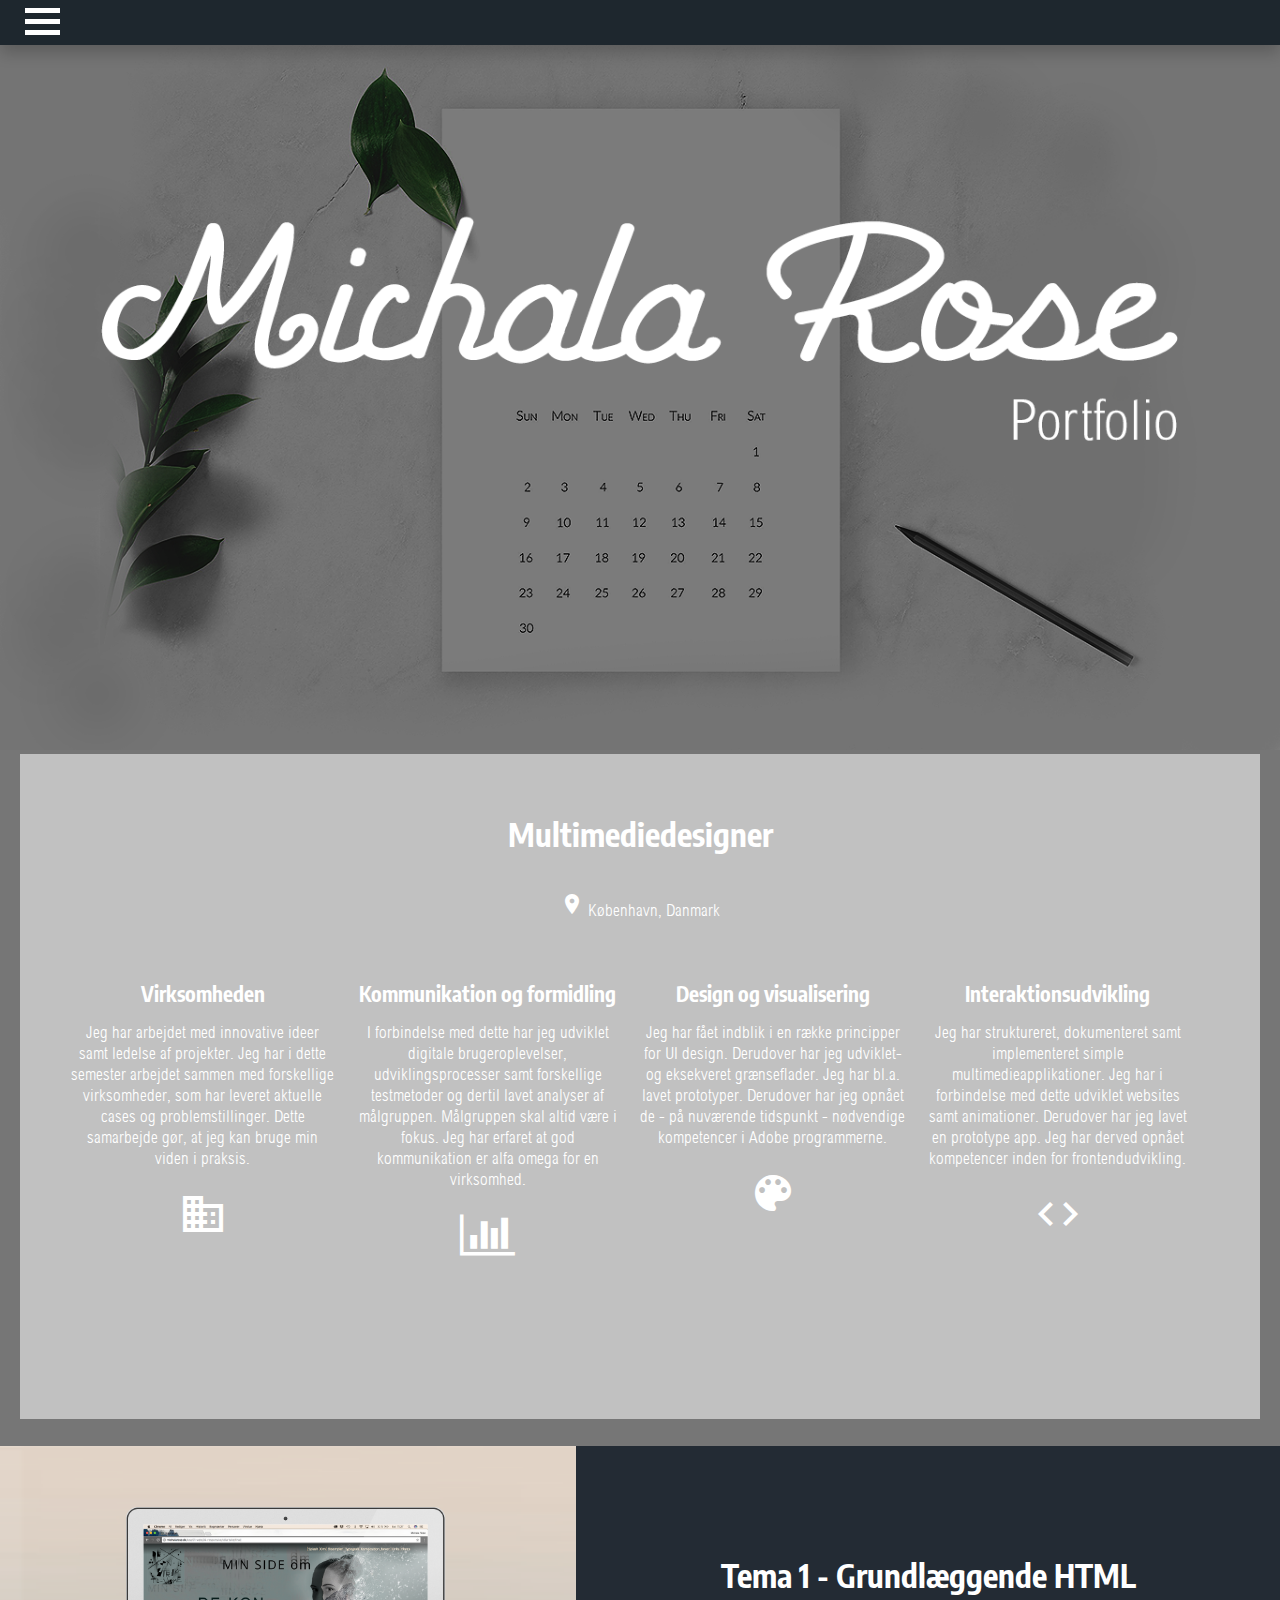
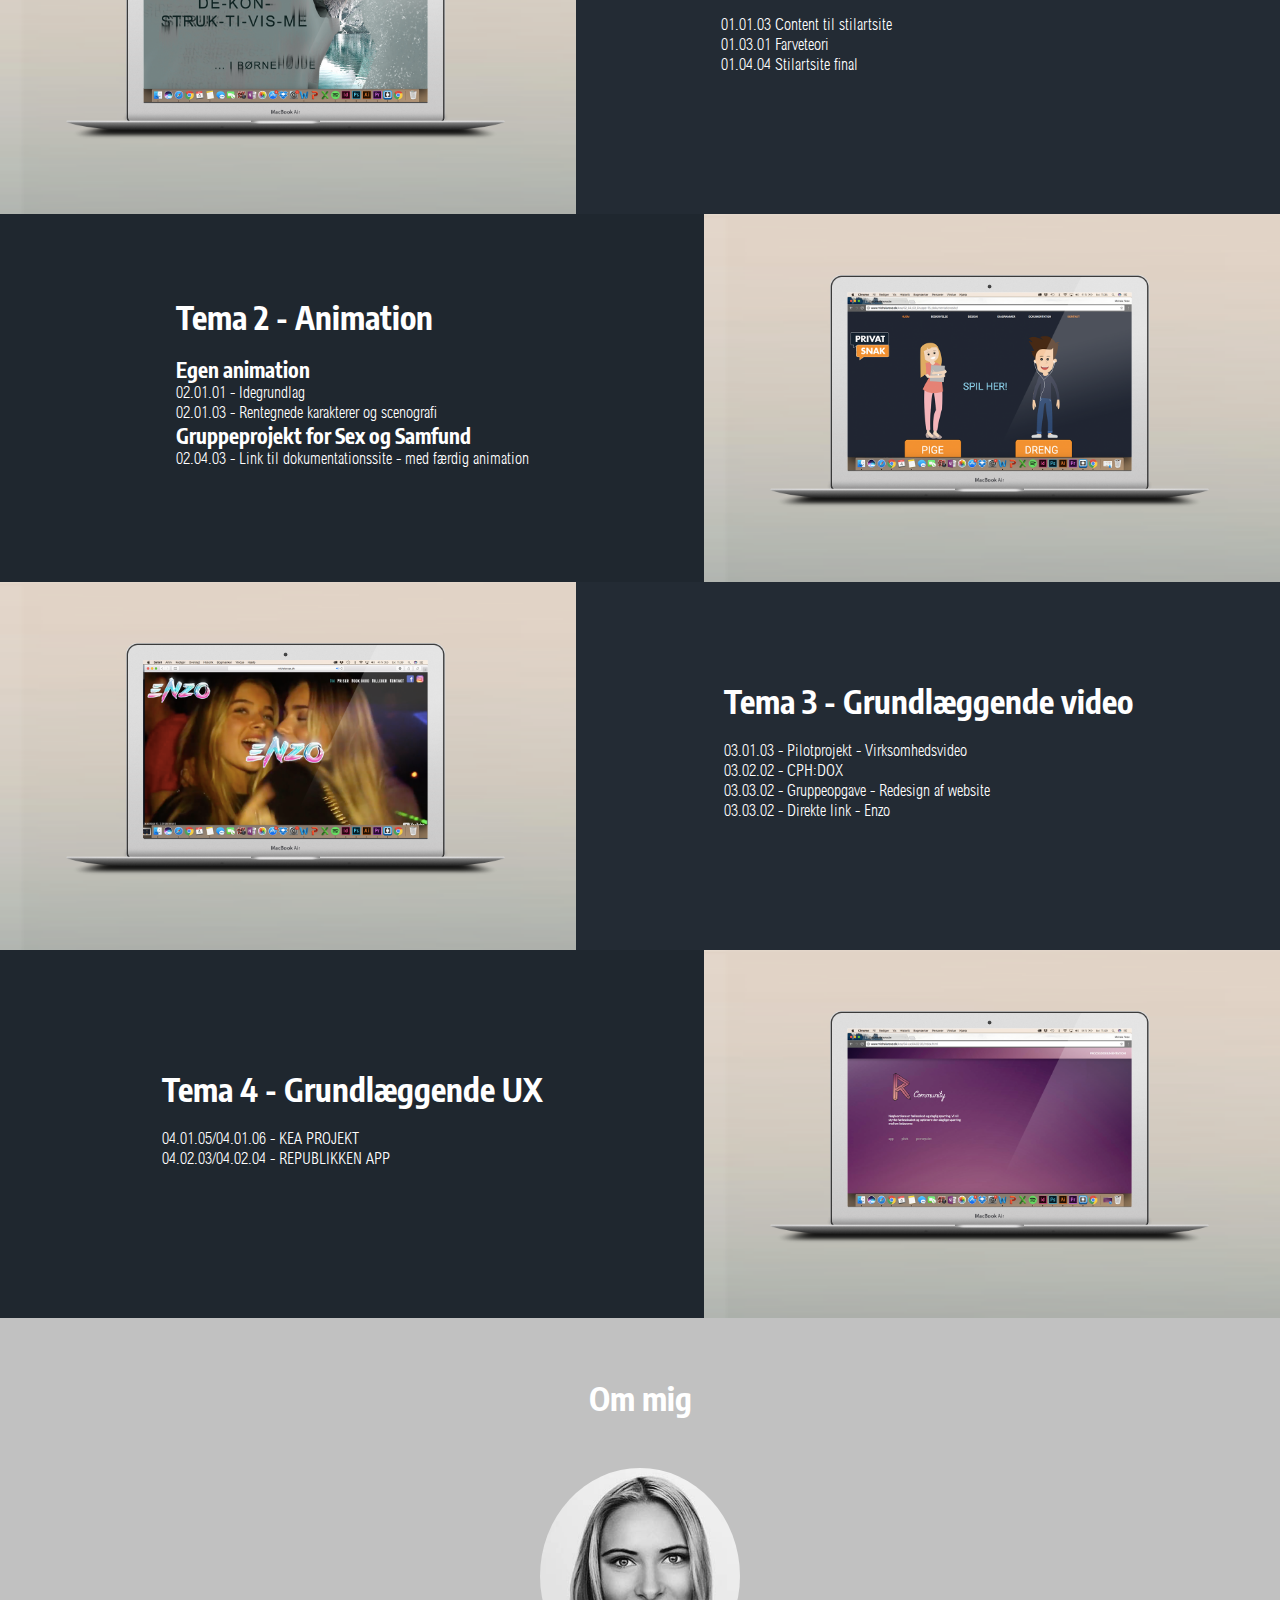
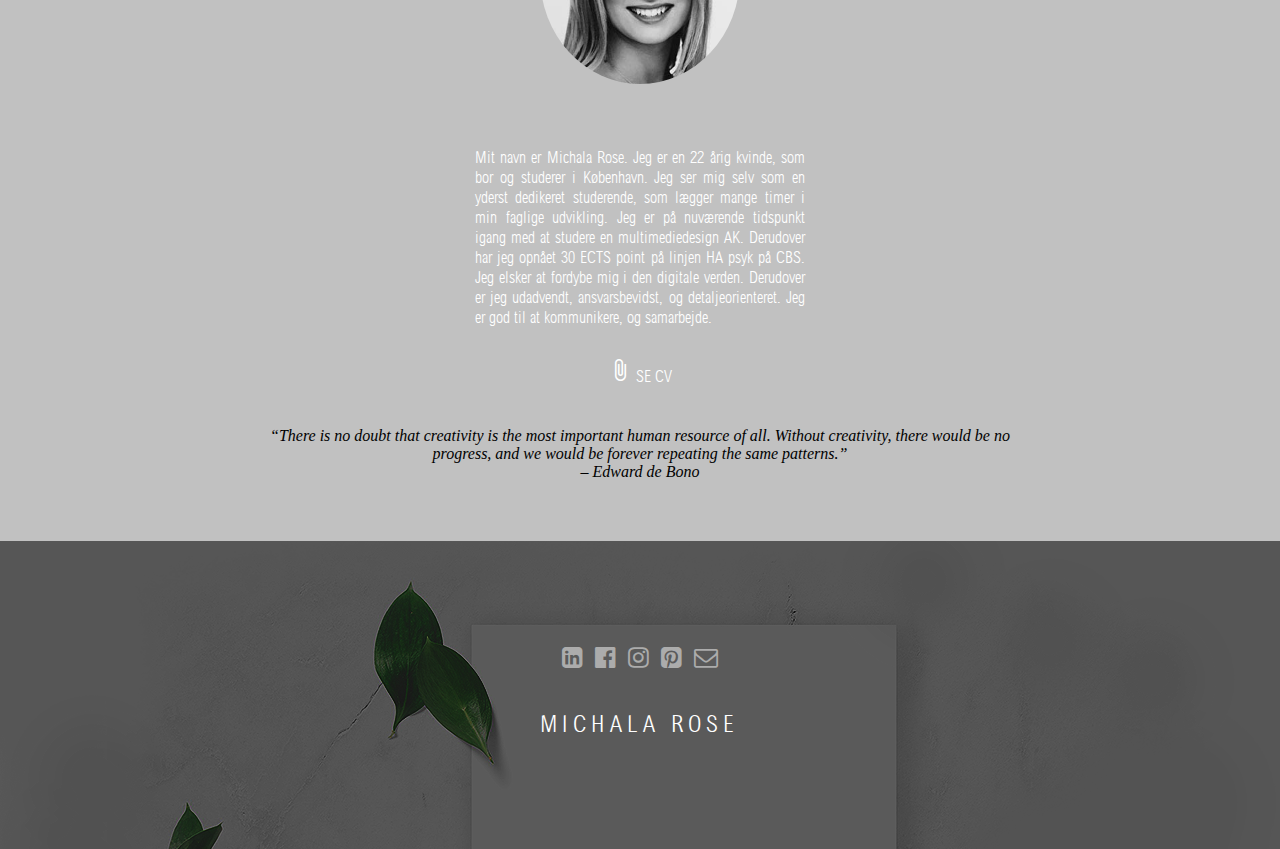
<file: index.html>
<!DOCTYPE html>
<html lang="da">

<head>
    <meta name="robots" content="noindex">
    <meta charset="utf-8">
    <meta name="viewport" content="width=device-width, initial-scale=1.0">
    <title>Portfolio - Michala Rose</title>
    <link rel="stylesheet" href="stylesheet.css">

    <link rel="apple-touch-icon" sizes="180x180" href="ikon/apple-touch-icon.png">
    <link rel="icon" type="image/png" sizes="32x32" href="ikon/favicon-32x32.png">
    <link rel="icon" type="image/png" sizes="16x16" href="ikon/favicon-16x16.png">
    <link rel="manifest" href="ikon/manifest.json">
    <link rel="mask-icon" href="ikon/safari-pinned-tab.svg" color="#5bbad5">
    <meta name="theme-color" content="#ffffff">

    <link rel="stylesheet" href="https://cdnjs.cloudflare.com/ajax/libs/font-awesome/4.7.0/css/font-awesome.min.css">
    <link href="https://fonts.googleapis.com/icon?family=Material+Icons" rel="stylesheet">

    <link href="https://fonts.googleapis.com/css?family=Encode+Sans+Condensed" rel="stylesheet">

    <script src="https://ajax.googleapis.com/ajax/libs/jquery/3.2.1/jquery.min.js"></script>

</head>

<body>

    <header>
        <nav>
            <div class="container_drop">
                <div class="bar1"></div>
                <div class="bar2"></div>
                <div class="bar3"></div>

                <div class="dropdown">
                    <div id="myDropdown" class="dropdown-content">
                        <a href="#kompetence">KOMPETENCER</a>
                        <a href="#portfolio">PORTFOLIO</a>
                        <a href="#cv">CV</a>
                    </div>
                </div>
            </div>
        </nav>
    </header>


    <section id="splash">
        <img src="baggrund_portfolio.png" alt="splash michala rose">
    </section>



    <section id="kompetence">
        <div class="overskrift">
            <h2>Multimediedesigner</h2><br>
            <p><i class="material-icons">&#xe55f;</i> København, Danmark</p>
        </div>

        <div class="sectionwrapper">
            <div class="overskrift">
            </div>
            <div class="column">
                <div class="text">
                    <h3>Virksomheden</h3>
                    <p>Jeg har arbejdet med innovative ideer samt ledelse af projekter. Jeg har i dette semester arbejdet sammen med forskellige virksomheder, som har leveret aktuelle cases og problemstillinger. Dette samarbejde gør, at jeg kan bruge min viden i praksis.<br><br><i class="material-icons" style="font-size:48px;color:white">business</i> </p>
                </div>
            </div>

            <div class="column">
                <div class="text">
                    <h3>Kommunikation og formidling</h3>
                    <p>I forbindelse med dette har jeg udviklet digitale brugeroplevelser, udviklingsprocesser samt forskellige testmetoder og dertil lavet analyser af målgruppen. Målgruppen skal altid være i fokus. Jeg har erfaret at god kommunikation er alfa omega for en virksomhed.<br><br><i style="font-size:48px" class="fa">&#xf080;</i></p>

                </div>
            </div>

            <div class="column">
                <div class="text">
                    <h3>Design og visualisering</h3>
                    <p>Jeg har fået indblik i en række principper for UI design. Derudover har jeg udviklet- og eksekveret grænseflader. Jeg har bl.a. lavet prototyper. Derudover har jeg opnået de - på nuværende tidspunkt - nødvendige kompetencer i Adobe programmerne. <br><br><i class="material-icons" style="font-size:48px;color:white">palette</i></p>
                </div>
            </div>
            <div class="column">
                <div class="text">
                    <h3>Interaktionsudvikling</h3>
                    <p>Jeg har struktureret, dokumenteret samt implementeret simple multimedieapplikationer. Jeg har i forbindelse med dette udviklet websites samt animationer. Derudover har jeg lavet en prototype app. Jeg har derved opnået kompetencer inden for frontendudvikling.<br><br><i class="material-icons" style="font-size:48px;color:white">code</i></p>
                </div>
            </div>
        </div>
    </section>

    <section id="portfolio">
        <div class="sectionwrapper">
            <section class="column_content">
                <div class="image">
                    <a href="http://michalarose.dk/kea/01-web/04-responsive/stilartsite/final/" target="_blank"><img src="tema1.png" alt="stilartside michala"></a>
                </div>
                <div class="content">
                    <h2>Tema 1 - Grundlæggende HTML<br>
                    </h2>

                    <a href="stilartsite_michalarose.pdf">
                        <p>01.01.03 Content til stilartsite</p>
                    </a>
                    <a href="01.03.01_farveteori.pdf">
                        <p>01.03.01 Farveteori</p>
                    </a>
                    <a href="http://michalarose.dk/kea/01-web/04-responsive/stilartsite/final/">
                        <p>01.04.04 Stilartsite final</p>
                    </a>
                </div>
            </section>

            <section class="column_content">
                <div class="image">
                    <a href="http://www.michalarose.dk/kea/02_04_03_Gruppe-15_dokumentationssite/" target="_blank"><img src="tema2.png" alt="animation sex og samfund"></a>
                </div>
                <div class="content">
                    <h2>Tema 2 - Animation</h2>

                    <h3>Egen animation</h3>
                    <a href="02_01_01_idegrundlag_michalarose.pdf">
                        <p>02.01.01 - Idegrundlag</p>
                    </a>
                    <a href="02.01.03%20-%20animation.pdf">
                        <p>02.01.03 - Rentegnede karakterer og scenografi</p>
                    </a>

                    <h3>Gruppeprojekt for Sex og Samfund</h3>
                    <a href="http://www.michalarose.dk/kea/02_04_03_Gruppe-15_dokumentationssite/">
                        <p>02.04.03 - Link til dokumentationssite - med færdig animation</p>
                    </a>
                </div>
            </section>

            <section class="column_content">
                <div class="image">
                    <a href="http://www.michalarose.dk/kea/03-video/03-redesign/finalsite/" target="_blank"><img src="tema3.png" alt="redesign enzo natklub kbh"></a>
                </div>
                <div class="content">
                    <h2>Tema 3 - Grundlæggende video</h2>
                    <a href="https://www.youtube.com/watch?v=BO4o9J26IgE&feature=youtu.be">
                        <p>03.01.03 - Pilotprojekt - Virksomhedsvideo</p>
                    </a>
                    <a href="http://michalarose.dk/kea/03-video/everydayproject/02-cphdox/">
                        <p>03.02.02 - CPH:DOX</p>
                    </a>
                    <a href="03.03.02.pdf">
                        <p>03.03.02 - Gruppeopgave - Redesign af website</p>
                    </a>
                    <a href="http://www.michalarose.dk/kea/03-video/03-redesign/finalsite/">
                        <p>03.03.02 - Direkte link - Enzo</p>
                    </a>

                </div>
            </section>
            <section class="column_content">
                <div class="image">
                    <a href="http://www.michalarose.dk/kea/04-ux/04.02.03/" target="_blank"><img src="tema4.png" alt="app republikken kontorfaellesskab"></a>
                </div>
                <div class="content">
                    <h2>Tema 4 - Grundlæggende UX</h2>
                    <a href="http://michalarose.dk/kea/04-ux/04.01.06/afleveringssite/">
                        <p>04.01.05/04.01.06 - KEA PROJEKT</p>
                    </a>
                    <a href="http://www.michalarose.dk/kea/04-ux/04.02.03/">
                        <p>04.02.03/04.02.04 - REPUBLIKKEN APP</p>
                    </a>
                </div>
            </section>


        </div>
    </section>

    <section id="cv">
        <div class="sectionwrapper">
            <div class="column_cv">
                <h2>Om mig</h2>
                <div class="img_mig"><img src="mig.jpg" alt="michalarose"></div>
                <p>Mit navn er Michala Rose. Jeg er en 22 årig kvinde, som bor og studerer i København. Jeg ser mig selv som en yderst dedikeret studerende, som lægger mange timer i min faglige udvikling. Jeg er på nuværende tidspunkt igang med at studere en multimediedesign AK. Derudover har jeg opnået 30 ECTS point på linjen HA psyk på CBS. Jeg elsker at fordybe mig i den digitale verden. Derudover er jeg udadvendt, ansvarsbevidst, og detaljeorienteret. Jeg er god til at kommunikere, og samarbejde. </p>
                <a href="CV_2017.pdf"><i class="material-icons">&#xe226;</i> SE CV</a>

            </div>
            <div class="quote">
                “There is no doubt that creativity is the most important human resource of all. Without creativity, there would be no progress, and we would be forever repeating the same patterns.” <br> – Edward de Bono

            </div>

        </div>


    </section>

    <footer id="footer">
        <div class="icons">
            <a href="https://dk.linkedin.com/in/michala-rose-4b680112a/"><i style="font-size:24px" class="fa">&#xf08c;</i></a>

            <a href="https://www.facebook.com/michala.rose" target="_blank"><i style="font-size:24px" class="fa">&#xf230;</i></a>
            <a href="https://www.instagram.com/michalarose/" target="_blank"><i style="font-size:24px" class="fa">&#xf16d;</i></a>
            <a href="https://dk.pinterest.com/michalarose1/" target="_blank"><i style="font-size:24px" class="fa">&#xf0d3;</i></a>

            <a href="mailto:michalarose@hotmail.com?Subject=Hej" target="_top"> <i style="font-size:24px" class="fa">&#xf003;</i></a>

        </div>
        <p class="copyright">
            Michala Rose
        </p>
    </footer>

    <button onclick="topFunction()" id="button" title="Go to top">Top</button>

    <script src="main.js"></script>

    <script>
        $(window).ready(function() {
            setTimeout(function() {
                $(".container_drop").click(function() {
                    $(".container_drop").toggleClass("change");
                    $(".dropdown").slideToggle();
                });
            });
        });
    </script>

</body>

</html>
</file>
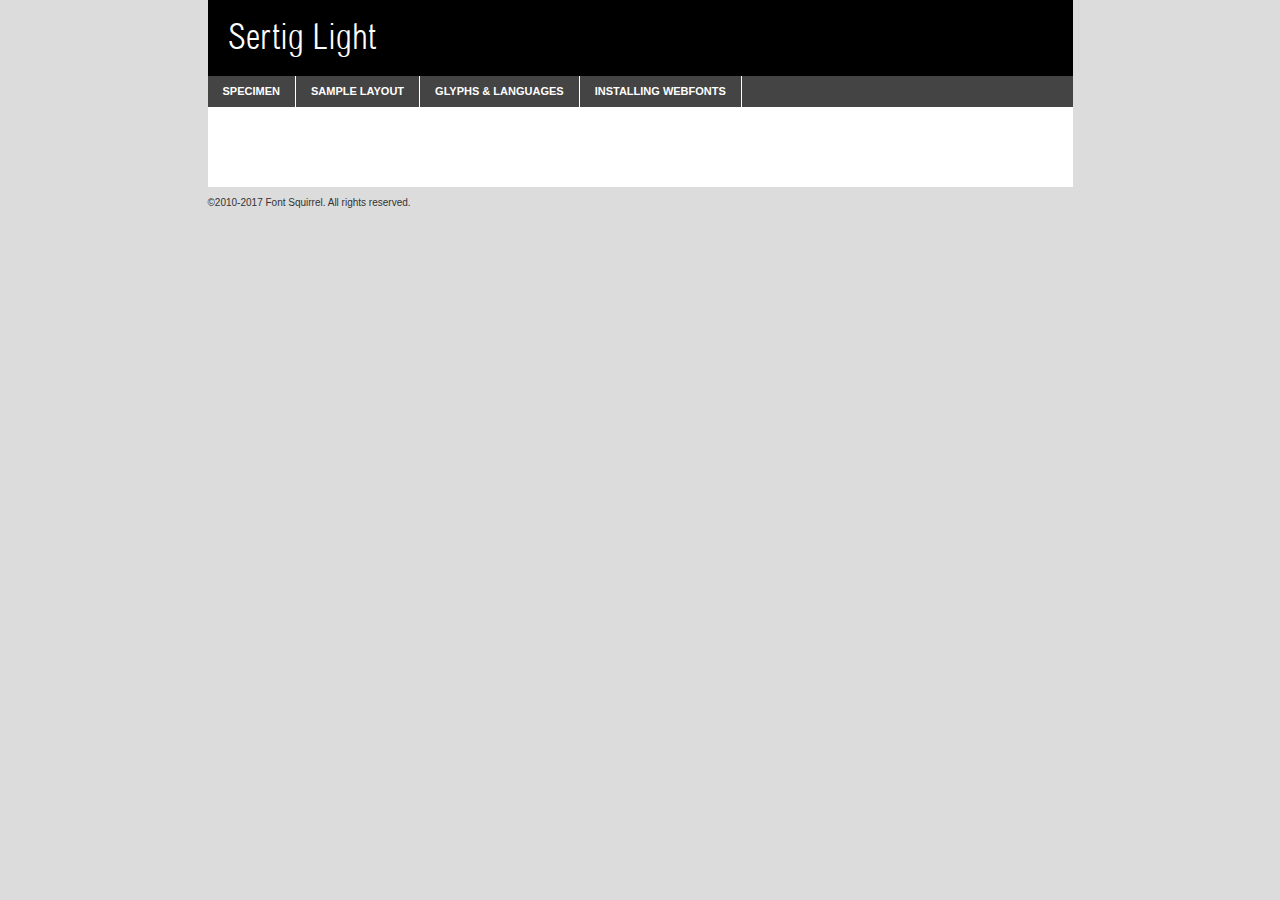
<file: webfontkit/sertig-demo.html>
<!DOCTYPE html PUBLIC "-//W3C//DTD XHTML 1.0 Transitional//EN"
	"http://www.w3.org/TR/xhtml1/DTD/xhtml1-transitional.dtd">

<html xmlns="http://www.w3.org/1999/xhtml" xml:lang="en" lang="en">
<head>
	<meta http-equiv="Content-Type" content="text/html; charset=utf-8" />
	<script src="http://ajax.googleapis.com/ajax/libs/jquery/1.7.2/jquery.min.js" type="text/javascript" charset="utf-8"></script>
	<script type="text/javascript">
	(function($){$.fn.easyTabs=function(option){var param=jQuery.extend({fadeSpeed:"fast",defaultContent:1,activeClass:'active'},option);$(this).each(function(){var thisId="#"+this.id;if(param.defaultContent==''){param.defaultContent=1;}
	if(typeof param.defaultContent=="number")
	{var defaultTab=$(thisId+" .tabs li:eq("+(param.defaultContent-1)+") a").attr('href').substr(1);}else{var defaultTab=param.defaultContent;}
	$(thisId+" .tabs li a").each(function(){var tabToHide=$(this).attr('href').substr(1);$("#"+tabToHide).addClass('easytabs-tab-content');});hideAll();changeContent(defaultTab);function hideAll(){$(thisId+" .easytabs-tab-content").hide();}
	function changeContent(tabId){hideAll();$(thisId+" .tabs li").removeClass(param.activeClass);$(thisId+" .tabs li a[href=#"+tabId+"]").closest('li').addClass(param.activeClass);if(param.fadeSpeed!="none")
	{$(thisId+" #"+tabId).fadeIn(param.fadeSpeed);}else{$(thisId+" #"+tabId).show();}}
	$(thisId+" .tabs li").click(function(){var tabId=$(this).find('a').attr('href').substr(1);changeContent(tabId);return false;});});}})(jQuery);
	</script>
	<link rel="stylesheet" href="specimen_files/specimen_stylesheet.css" type="text/css" charset="utf-8" />
	<link rel="stylesheet" href="stylesheet.css" type="text/css" charset="utf-8" />

	<style type="text/css">
					body{
				font-family: 'sertigregular';
							}
		</style>

	<title>Sertig Light Specimen</title>


	<script type="text/javascript" charset="utf-8">
		$(document).ready(function() {
			$('#container').easyTabs({defaultContent:1});
		});
	</script>
</head>

<body>
<div id="container">
	<div id="header">
		Sertig Light	</div>
	<ul class="tabs">
		<li><a href="#specimen">Specimen</a></li>
		<li><a href="#layout">Sample Layout</a></li>
				<li><a href="#glyphs">Glyphs &amp; Languages</a></li>
		<li><a href="#installing">Installing Webfonts</a></li>

	</ul>

	<div id="main_content">


			<div id="specimen">

				<div class="section">
					<div class="grid12 firstcol">
						<div class="huge">AaBb</div>
					</div>
				</div>

				<div class="section">
					<div class="glyph_range">A&#x200B;B&#x200b;C&#x200b;D&#x200b;E&#x200b;F&#x200b;G&#x200b;H&#x200b;I&#x200b;J&#x200b;K&#x200b;L&#x200b;M&#x200b;N&#x200b;O&#x200b;P&#x200b;Q&#x200b;R&#x200b;S&#x200b;T&#x200b;U&#x200b;V&#x200b;W&#x200b;X&#x200b;Y&#x200b;Z&#x200b;a&#x200b;b&#x200b;c&#x200b;d&#x200b;e&#x200b;f&#x200b;g&#x200b;h&#x200b;i&#x200b;j&#x200b;k&#x200b;l&#x200b;m&#x200b;n&#x200b;o&#x200b;p&#x200b;q&#x200b;r&#x200b;s&#x200b;t&#x200b;u&#x200b;v&#x200b;w&#x200b;x&#x200b;y&#x200b;z&#x200b;1&#x200b;2&#x200b;3&#x200b;4&#x200b;5&#x200b;6&#x200b;7&#x200b;8&#x200b;9&#x200b;0&#x200b;&amp;&#x200b;.&#x200b;,&#x200b;?&#x200b;!&#x200b;&#64;&#x200b;(&#x200b;)&#x200b;#&#x200b;$&#x200b;%&#x200b;*&#x200b;+&#x200b;-&#x200b;=&#x200b;:&#x200b;;</div>
				</div>
				<div class="section">
					<div class="grid12 firstcol">
						<table class="sample_table">
							<tr><td>10</td><td class="size10">abcdefghijklmnopqrstuvwxyzABCDEFGHIJKLMNOPQRSTUVWXYZ0123456789abcdefghijklmnopqrstuvwxyzABCDEFGHIJKLMNOPQRSTUVWXYZ0123456789abcdefghijklmnopqrstuvwxyzABCDEFGHIJKLMNOPQRSTUVWXYZ</td></tr>
							<tr><td>11</td><td class="size11">abcdefghijklmnopqrstuvwxyzABCDEFGHIJKLMNOPQRSTUVWXYZ0123456789abcdefghijklmnopqrstuvwxyzABCDEFGHIJKLMNOPQRSTUVWXYZ0123456789abcdefghijklmnopqrstuvwxyzABCDEFGHIJKLMNOPQRSTUVWXYZ</td></tr>
							<tr><td>12</td><td class="size12">abcdefghijklmnopqrstuvwxyzABCDEFGHIJKLMNOPQRSTUVWXYZ0123456789abcdefghijklmnopqrstuvwxyzABCDEFGHIJKLMNOPQRSTUVWXYZ0123456789abcdefghijklmnopqrstuvwxyzABCDEFGHIJKLMNOPQRSTUVWXYZ</td></tr>
							<tr><td>13</td><td class="size13">abcdefghijklmnopqrstuvwxyzABCDEFGHIJKLMNOPQRSTUVWXYZ0123456789abcdefghijklmnopqrstuvwxyzABCDEFGHIJKLMNOPQRSTUVWXYZ0123456789abcdefghijklmnopqrstuvwxyzABCDEFGHIJKLMNOPQRSTUVWXYZ</td></tr>
							<tr><td>14</td><td class="size14">abcdefghijklmnopqrstuvwxyzABCDEFGHIJKLMNOPQRSTUVWXYZ0123456789abcdefghijklmnopqrstuvwxyzABCDEFGHIJKLMNOPQRSTUVWXYZ0123456789abcdefghijklmnopqrstuvwxyzABCDEFGHIJKLMNOPQRSTUVWXYZ</td></tr>
							<tr><td>16</td><td class="size16">abcdefghijklmnopqrstuvwxyzABCDEFGHIJKLMNOPQRSTUVWXYZ0123456789abcdefghijklmnopqrstuvwxyzABCDEFGHIJKLMNOPQRSTUVWXYZ</td></tr>
							<tr><td>18</td><td class="size18">abcdefghijklmnopqrstuvwxyzABCDEFGHIJKLMNOPQRSTUVWXYZ0123456789abcdefghijklmnopqrstuvwxyzABCDEFGHIJKLMNOPQRSTUVWXYZ</td></tr>
							<tr><td>20</td><td class="size20">abcdefghijklmnopqrstuvwxyzABCDEFGHIJKLMNOPQRSTUVWXYZ0123456789abcdefghijklmnopqrstuvwxyzABCDEFGHIJKLMNOPQRSTUVWXYZ</td></tr>
							<tr><td>24</td><td class="size24">abcdefghijklmnopqrstuvwxyzABCDEFGHIJKLMNOPQRSTUVWXYZ0123456789abcdefghijklmnopqrstuvwxyzABCDEFGHIJKLMNOPQRSTUVWXYZ</td></tr>
							<tr><td>30</td><td class="size30">abcdefghijklmnopqrstuvwxyzABCDEFGHIJKLMNOPQRSTUVWXYZ0123456789abcdefghijklmnopqrstuvwxyzABCDEFGHIJKLMNOPQRSTUVWXYZ</td></tr>
							<tr><td>36</td><td class="size36">abcdefghijklmnopqrstuvwxyzABCDEFGHIJKLMNOPQRSTUVWXYZ0123456789abcdefghijklmnopqrstuvwxyzABCDEFGHIJKLMNOPQRSTUVWXYZ</td></tr>
							<tr><td>48</td><td class="size48">abcdefghijklmnopqrstuvwxyzABCDEFGHIJKLMNOPQRSTUVWXYZ0123456789abcdefghijklmnopqrstuvwxyzABCDEFGHIJKLMNOPQRSTUVWXYZ</td></tr>
							<tr><td>60</td><td class="size60">abcdefghijklmnopqrstuvwxyzABCDEFGHIJKLMNOPQRSTUVWXYZ0123456789abcdefghijklmnopqrstuvwxyzABCDEFGHIJKLMNOPQRSTUVWXYZ</td></tr>
							<tr><td>72</td><td class="size72">abcdefghijklmnopqrstuvwxyzABCDEFGHIJKLMNOPQRSTUVWXYZ0123456789abcdefghijklmnopqrstuvwxyzABCDEFGHIJKLMNOPQRSTUVWXYZ</td></tr>
							<tr><td>90</td><td class="size90">abcdefghijklmnopqrstuvwxyzABCDEFGHIJKLMNOPQRSTUVWXYZ0123456789abcdefghijklmnopqrstuvwxyzABCDEFGHIJKLMNOPQRSTUVWXYZ</td></tr>
						</table>

					</div>

				</div>



								<div class="section" id="bodycomparison">


										<div id="xheight">
				<div class="fontbody">&#x25FC;&#x25FC;&#x25FC;&#x25FC;&#x25FC;&#x25FC;&#x25FC;&#x25FC;&#x25FC;&#x25FC;&#x25FC;&#x25FC;&#x25FC;&#x25FC;&#x25FC;&#x25FC;&#x25FC;&#x25FC;&#x25FC;&#x25FC;&#x25FC;&#x25FC;&#x25FC;&#x25FC;&#x25FC;&#x25FC;&#x25FC;&#x25FC;&#x25FC;&#x25FC;&#x25FC;&#x25FC;&#x25FC;&#x25FC;&#x25FC;&#x25FC;&#x25FC;&#x25FC;&#x25FC;&#x25FC;&#x25FC;&#x25FC;&#x25FC;&#x25FC;&#x25FC;&#x25FC;&#x25FC;&#x25FC;&#x25FC;&#x25FC;&#x25FC;&#x25FC;&#x25FC;&#x25FC;&#x25FC;&#x25FC;&#x25FC;&#x25FC;&#x25FC;&#x25FC;&#x25FC;&#x25FC;&#x25FC;&#x25FC;&#x25FC;&#x25FC;&#x25FC;&#x25FC;&#x25FC;&#x25FC;&#x25FC;&#x25FC;&#x25FC;&#x25FC;&#x25FC;&#x25FC;&#x25FC;&#x25FC;&#x25FC;&#x25FC;&#x25FC;&#x25FC;&#x25FC;&#x25FC;&#x25FC;&#x25FC;&#x25FC;&#x25FC;&#x25FC;&#x25FC;&#x25FC;&#x25FC;&#x25FC;&#x25FC;&#x25FC;&#x25FC;&#x25FC;&#x25FC;&#x25FC;body</div><div class="arialbody">body</div><div class="verdanabody">body</div><div class="georgiabody">body</div></div>
										<div class="fontbody" style="z-index:1">
											body<span>Sertig Light</span>
										</div>
										<div class="arialbody" style="z-index:1">
											body<span>Arial</span>
										</div>
										<div class="verdanabody" style="z-index:1">
											body<span>Verdana</span>
										</div>
										<div class="georgiabody" style="z-index:1">
											body<span>Georgia</span>
										</div>



								</div>


				<div class="section psample psample_row1" id="">

					<div class="grid2 firstcol">
						<p class="size10"><span>10.</span>Aenean lacinia bibendum nulla sed consectetur. Fusce dapibus, tellus ac cursus commodo, tortor mauris condimentum nibh, ut fermentum massa justo sit amet risus. Nullam id dolor id nibh ultricies vehicula ut id elit. Cum sociis natoque penatibus et magnis dis parturient montes, nascetur ridiculus mus. Nulla vitae elit libero, a pharetra augue.</p>

					</div>
					<div class="grid3">
						<p class="size11"><span>11.</span>Aenean lacinia bibendum nulla sed consectetur. Fusce dapibus, tellus ac cursus commodo, tortor mauris condimentum nibh, ut fermentum massa justo sit amet risus. Nullam id dolor id nibh ultricies vehicula ut id elit. Cum sociis natoque penatibus et magnis dis parturient montes, nascetur ridiculus mus. Nulla vitae elit libero, a pharetra augue.</p>

					</div>
					<div class="grid3">
						<p class="size12"><span>12.</span>Aenean lacinia bibendum nulla sed consectetur. Fusce dapibus, tellus ac cursus commodo, tortor mauris condimentum nibh, ut fermentum massa justo sit amet risus. Nullam id dolor id nibh ultricies vehicula ut id elit. Cum sociis natoque penatibus et magnis dis parturient montes, nascetur ridiculus mus. Nulla vitae elit libero, a pharetra augue.</p>

					</div>
					<div class="grid4">
						<p class="size13"><span>13.</span>Aenean lacinia bibendum nulla sed consectetur. Fusce dapibus, tellus ac cursus commodo, tortor mauris condimentum nibh, ut fermentum massa justo sit amet risus. Nullam id dolor id nibh ultricies vehicula ut id elit. Cum sociis natoque penatibus et magnis dis parturient montes, nascetur ridiculus mus. Nulla vitae elit libero, a pharetra augue.</p>

					</div>
					<div class="white_blend"></div>

				</div>
				<div class="section psample psample_row2" id="">
					<div class="grid3 firstcol">
						<p class="size14"><span>14.</span>Aenean lacinia bibendum nulla sed consectetur. Fusce dapibus, tellus ac cursus commodo, tortor mauris condimentum nibh, ut fermentum massa justo sit amet risus. Nullam id dolor id nibh ultricies vehicula ut id elit. Cum sociis natoque penatibus et magnis dis parturient montes, nascetur ridiculus mus. Nulla vitae elit libero, a pharetra augue.</p>

					</div>
					<div class="grid4">
						<p class="size16"><span>16.</span>Aenean lacinia bibendum nulla sed consectetur. Fusce dapibus, tellus ac cursus commodo, tortor mauris condimentum nibh, ut fermentum massa justo sit amet risus. Nullam id dolor id nibh ultricies vehicula ut id elit. Cum sociis natoque penatibus et magnis dis parturient montes, nascetur ridiculus mus. Nulla vitae elit libero, a pharetra augue.</p>

					</div>
					<div class="grid5">
						<p class="size18"><span>18.</span>Aenean lacinia bibendum nulla sed consectetur. Fusce dapibus, tellus ac cursus commodo, tortor mauris condimentum nibh, ut fermentum massa justo sit amet risus. Nullam id dolor id nibh ultricies vehicula ut id elit. Cum sociis natoque penatibus et magnis dis parturient montes, nascetur ridiculus mus. Nulla vitae elit libero, a pharetra augue.</p>

					</div>

					<div class="white_blend"></div>

				</div>

				<div class="section psample psample_row3" id="">
					<div class="grid5 firstcol">
						<p class="size20"><span>20.</span>Aenean lacinia bibendum nulla sed consectetur. Fusce dapibus, tellus ac cursus commodo, tortor mauris condimentum nibh, ut fermentum massa justo sit amet risus. Nullam id dolor id nibh ultricies vehicula ut id elit. Cum sociis natoque penatibus et magnis dis parturient montes, nascetur ridiculus mus. Nulla vitae elit libero, a pharetra augue.</p>
					</div>
					<div class="grid7">
						<p class="size24"><span>24.</span>Aenean lacinia bibendum nulla sed consectetur. Fusce dapibus, tellus ac cursus commodo, tortor mauris condimentum nibh, ut fermentum massa justo sit amet risus. Nullam id dolor id nibh ultricies vehicula ut id elit. Cum sociis natoque penatibus et magnis dis parturient montes, nascetur ridiculus mus. Nulla vitae elit libero, a pharetra augue.</p>
					</div>

					<div class="white_blend"></div>

				</div>

				<div class="section psample psample_row4" id="">
					<div class="grid12 firstcol">
						<p class="size30"><span>30.</span>Aenean lacinia bibendum nulla sed consectetur. Fusce dapibus, tellus ac cursus commodo, tortor mauris condimentum nibh, ut fermentum massa justo sit amet risus. Nullam id dolor id nibh ultricies vehicula ut id elit. Cum sociis natoque penatibus et magnis dis parturient montes, nascetur ridiculus mus. Nulla vitae elit libero, a pharetra augue.</p>
					</div>
					<div class="white_blend"></div>

				</div>



				<div class="section psample psample_row1 fullreverse">
					<div class="grid2 firstcol">
						<p class="size10"><span>10.</span>Aenean lacinia bibendum nulla sed consectetur. Fusce dapibus, tellus ac cursus commodo, tortor mauris condimentum nibh, ut fermentum massa justo sit amet risus. Nullam id dolor id nibh ultricies vehicula ut id elit. Cum sociis natoque penatibus et magnis dis parturient montes, nascetur ridiculus mus. Nulla vitae elit libero, a pharetra augue.</p>

					</div>
					<div class="grid3">
						<p class="size11"><span>11.</span>Aenean lacinia bibendum nulla sed consectetur. Fusce dapibus, tellus ac cursus commodo, tortor mauris condimentum nibh, ut fermentum massa justo sit amet risus. Nullam id dolor id nibh ultricies vehicula ut id elit. Cum sociis natoque penatibus et magnis dis parturient montes, nascetur ridiculus mus. Nulla vitae elit libero, a pharetra augue.</p>

					</div>
					<div class="grid3">
						<p class="size12"><span>12.</span>Aenean lacinia bibendum nulla sed consectetur. Fusce dapibus, tellus ac cursus commodo, tortor mauris condimentum nibh, ut fermentum massa justo sit amet risus. Nullam id dolor id nibh ultricies vehicula ut id elit. Cum sociis natoque penatibus et magnis dis parturient montes, nascetur ridiculus mus. Nulla vitae elit libero, a pharetra augue.</p>

					</div>
					<div class="grid4">
						<p class="size13"><span>13.</span>Aenean lacinia bibendum nulla sed consectetur. Fusce dapibus, tellus ac cursus commodo, tortor mauris condimentum nibh, ut fermentum massa justo sit amet risus. Nullam id dolor id nibh ultricies vehicula ut id elit. Cum sociis natoque penatibus et magnis dis parturient montes, nascetur ridiculus mus. Nulla vitae elit libero, a pharetra augue.</p>

					</div>
					<div class="black_blend"></div>

				</div>

				<div class="section psample psample_row2 fullreverse">
					<div class="grid3 firstcol">
						<p class="size14"><span>14.</span>Aenean lacinia bibendum nulla sed consectetur. Fusce dapibus, tellus ac cursus commodo, tortor mauris condimentum nibh, ut fermentum massa justo sit amet risus. Nullam id dolor id nibh ultricies vehicula ut id elit. Cum sociis natoque penatibus et magnis dis parturient montes, nascetur ridiculus mus. Nulla vitae elit libero, a pharetra augue.</p>

					</div>
					<div class="grid4">
						<p class="size16"><span>16.</span>Aenean lacinia bibendum nulla sed consectetur. Fusce dapibus, tellus ac cursus commodo, tortor mauris condimentum nibh, ut fermentum massa justo sit amet risus. Nullam id dolor id nibh ultricies vehicula ut id elit. Cum sociis natoque penatibus et magnis dis parturient montes, nascetur ridiculus mus. Nulla vitae elit libero, a pharetra augue.</p>

					</div>
					<div class="grid5">
						<p class="size18"><span>18.</span>Aenean lacinia bibendum nulla sed consectetur. Fusce dapibus, tellus ac cursus commodo, tortor mauris condimentum nibh, ut fermentum massa justo sit amet risus. Nullam id dolor id nibh ultricies vehicula ut id elit. Cum sociis natoque penatibus et magnis dis parturient montes, nascetur ridiculus mus. Nulla vitae elit libero, a pharetra augue.</p>

					</div>
					<div class="black_blend"></div>

				</div>

				<div class="section psample fullreverse psample_row3" id="">
					<div class="grid5 firstcol">
						<p class="size20"><span>20.</span>Aenean lacinia bibendum nulla sed consectetur. Fusce dapibus, tellus ac cursus commodo, tortor mauris condimentum nibh, ut fermentum massa justo sit amet risus. Nullam id dolor id nibh ultricies vehicula ut id elit. Cum sociis natoque penatibus et magnis dis parturient montes, nascetur ridiculus mus. Nulla vitae elit libero, a pharetra augue.</p>
					</div>
					<div class="grid7">
						<p class="size24"><span>24.</span>Aenean lacinia bibendum nulla sed consectetur. Fusce dapibus, tellus ac cursus commodo, tortor mauris condimentum nibh, ut fermentum massa justo sit amet risus. Nullam id dolor id nibh ultricies vehicula ut id elit. Cum sociis natoque penatibus et magnis dis parturient montes, nascetur ridiculus mus. Nulla vitae elit libero, a pharetra augue.</p>
					</div>

					<div class="black_blend"></div>

				</div>

				<div class="section psample fullreverse psample_row4" id="" style="border-bottom: 20px #000 solid;">
					<div class="grid12 firstcol">
						<p class="size30"><span>30.</span>Aenean lacinia bibendum nulla sed consectetur. Fusce dapibus, tellus ac cursus commodo, tortor mauris condimentum nibh, ut fermentum massa justo sit amet risus. Nullam id dolor id nibh ultricies vehicula ut id elit. Cum sociis natoque penatibus et magnis dis parturient montes, nascetur ridiculus mus. Nulla vitae elit libero, a pharetra augue.</p>
					</div>
					<div class="black_blend"></div>

				</div>




			</div>

			<div id="layout">

				<div class="section">

					<div class="grid12 firstcol">
						<h1>Lorem Ipsum Dolor</h1>
						<h2>Etiam porta sem malesuada magna mollis euismod</h2>

						<p class="byline">By <a href="#link">Aenean Lacinia</a></p>
					</div>
				</div>
				<div class="section">
					<div class="grid8 firstcol">
						<p class="large">Donec sed odio dui. Morbi leo risus, porta ac consectetur ac, vestibulum at eros. Fusce dapibus, tellus ac cursus commodo, tortor mauris condimentum nibh, ut fermentum massa justo sit amet risus. </p>


						<h3>Pellentesque ornare sem</h3>

						<p>Maecenas sed diam eget risus varius blandit sit amet non magna. Maecenas faucibus mollis interdum. Donec ullamcorper nulla non metus auctor fringilla. Nullam id dolor id nibh ultricies vehicula ut id elit. Nullam id dolor id nibh ultricies vehicula ut id elit. </p>

						<p>Aenean eu leo quam. Pellentesque ornare sem lacinia quam venenatis vestibulum. Lorem ipsum dolor sit amet, consectetur adipiscing elit. Cum sociis natoque penatibus et magnis dis parturient montes, nascetur ridiculus mus. </p>

						<p>Nulla vitae elit libero, a pharetra augue. Praesent commodo cursus magna, vel scelerisque nisl consectetur et. Aenean lacinia bibendum nulla sed consectetur. </p>

						<p>Nullam quis risus eget urna mollis ornare vel eu leo. Nullam quis risus eget urna mollis ornare vel eu leo. Maecenas sed diam eget risus varius blandit sit amet non magna. Donec ullamcorper nulla non metus auctor fringilla. </p>

						<h3>Cras mattis consectetur</h3>

						<p>Aenean eu leo quam. Pellentesque ornare sem lacinia quam venenatis vestibulum. Aenean lacinia bibendum nulla sed consectetur. Integer posuere erat a ante venenatis dapibus posuere velit aliquet. Cras mattis consectetur purus sit amet fermentum. </p>

						<p>Nullam id dolor id nibh ultricies vehicula ut id elit. Nullam quis risus eget urna mollis ornare vel eu leo. Cras mattis consectetur purus sit amet fermentum.</p>
					</div>

					<div class="grid4 sidebar">

						<div class="box reverse">
							<p class="last">Nullam quis risus eget urna mollis ornare vel eu leo. Donec ullamcorper nulla non metus auctor fringilla. Cras mattis consectetur purus sit amet fermentum. Sed posuere consectetur est at lobortis. Lorem ipsum dolor sit amet, consectetur adipiscing elit. </p>
						</div>

						<p class="caption">Maecenas sed diam eget risus varius.</p>

						<p>Vestibulum id ligula porta felis euismod semper. Integer posuere erat a ante venenatis dapibus posuere velit aliquet. Vestibulum id ligula porta felis euismod semper. Sed posuere consectetur est at lobortis. Maecenas sed diam eget risus varius blandit sit amet non magna. Fusce dapibus, tellus ac cursus commodo, tortor mauris condimentum nibh, ut fermentum massa justo sit amet risus. </p>



						<p>Duis mollis, est non commodo luctus, nisi erat porttitor ligula, eget lacinia odio sem nec elit. Aenean lacinia bibendum nulla sed consectetur. Vivamus sagittis lacus vel augue laoreet rutrum faucibus dolor auctor. Aenean lacinia bibendum nulla sed consectetur. Nullam quis risus eget urna mollis ornare vel eu leo. </p>

						<p>Praesent commodo cursus magna, vel scelerisque nisl consectetur et. Donec ullamcorper nulla non metus auctor fringilla. Maecenas faucibus mollis interdum. Fusce dapibus, tellus ac cursus commodo, tortor mauris condimentum nibh, ut fermentum massa justo sit amet risus. </p>

					</div>
				</div>

			</div>






		<div id="glyphs">
			<div class="section">
				<div class="grid12 firstcol">

				<h1>Language Support</h1>
				<p>The subset of Sertig Light in this kit supports the following languages:<br />

					Albanian, Basque, Breton, Chamorro, Danish, Dutch, English, Faroese, Finnish, French, Frisian, Galician, German, Icelandic, Italian, Malagasy, Norwegian, Portuguese, Spanish, Alsatian, Aragonese, Arapaho, Arrernte, Asturian, Aymara, Bislama, Cebuano, Corsican, Fijian, French_creole, Genoese, Gilbertese, Greenlandic, Haitian_creole, Hiligaynon, Hmong, Hopi, Ibanag, Iloko_ilokano, Indonesian, Interglossa_glosa, Interlingua, Irish_gaelic, Jerriais, Lojban, Lombard, Luxembourgeois, Manx, Mohawk, Norfolk_pitcairnese, Occitan, Oromo, Pangasinan, Papiamento, Piedmontese, Potawatomi, Rhaeto-romance, Romansh, Rotokas, Sami_lule, Samoan, Sardinian, Scots_gaelic, Seychelles_creole, Shona, Sicilian, Somali, Southern_ndebele, Swahili, Swati_swazi, Tagalog_filipino_pilipino, Tetum, Tok_pisin, Uyghur_latinized, Volapuk, Walloon, Warlpiri, Xhosa, Yapese, Zulu, Latinbasic, Ubasic, Demo				</p>
				<h1>Glyph Chart</h1>
				<p>The subset of Sertig Light in this kit includes all the glyphs listed below. Unicode entities are included above each glyph to help you insert individual characters into your layout.</p>
				<div id="glyph_chart">

																				 <div><p>&amp;#32;</p>&#32;</div>
																				 <div><p>&amp;#33;</p>&#33;</div>
																				 <div><p>&amp;#34;</p>&#34;</div>
																				 <div><p>&amp;#35;</p>&#35;</div>
																				 <div><p>&amp;#36;</p>&#36;</div>
																				 <div><p>&amp;#37;</p>&#37;</div>
																				 <div><p>&amp;#38;</p>&#38;</div>
																				 <div><p>&amp;#39;</p>&#39;</div>
																				 <div><p>&amp;#40;</p>&#40;</div>
																				 <div><p>&amp;#41;</p>&#41;</div>
																				 <div><p>&amp;#42;</p>&#42;</div>
																				 <div><p>&amp;#43;</p>&#43;</div>
																				 <div><p>&amp;#44;</p>&#44;</div>
																				 <div><p>&amp;#45;</p>&#45;</div>
																				 <div><p>&amp;#46;</p>&#46;</div>
																				 <div><p>&amp;#47;</p>&#47;</div>
																				 <div><p>&amp;#48;</p>&#48;</div>
																				 <div><p>&amp;#49;</p>&#49;</div>
																				 <div><p>&amp;#50;</p>&#50;</div>
																				 <div><p>&amp;#51;</p>&#51;</div>
																				 <div><p>&amp;#52;</p>&#52;</div>
																				 <div><p>&amp;#53;</p>&#53;</div>
																				 <div><p>&amp;#54;</p>&#54;</div>
																				 <div><p>&amp;#55;</p>&#55;</div>
																				 <div><p>&amp;#56;</p>&#56;</div>
																				 <div><p>&amp;#57;</p>&#57;</div>
																				 <div><p>&amp;#58;</p>&#58;</div>
																				 <div><p>&amp;#59;</p>&#59;</div>
																				 <div><p>&amp;#60;</p>&#60;</div>
																				 <div><p>&amp;#61;</p>&#61;</div>
																				 <div><p>&amp;#62;</p>&#62;</div>
																				 <div><p>&amp;#63;</p>&#63;</div>
																				 <div><p>&amp;#64;</p>&#64;</div>
																				 <div><p>&amp;#65;</p>&#65;</div>
																				 <div><p>&amp;#66;</p>&#66;</div>
																				 <div><p>&amp;#67;</p>&#67;</div>
																				 <div><p>&amp;#68;</p>&#68;</div>
																				 <div><p>&amp;#69;</p>&#69;</div>
																				 <div><p>&amp;#70;</p>&#70;</div>
																				 <div><p>&amp;#71;</p>&#71;</div>
																				 <div><p>&amp;#72;</p>&#72;</div>
																				 <div><p>&amp;#73;</p>&#73;</div>
																				 <div><p>&amp;#74;</p>&#74;</div>
																				 <div><p>&amp;#75;</p>&#75;</div>
																				 <div><p>&amp;#76;</p>&#76;</div>
																				 <div><p>&amp;#77;</p>&#77;</div>
																				 <div><p>&amp;#78;</p>&#78;</div>
																				 <div><p>&amp;#79;</p>&#79;</div>
																				 <div><p>&amp;#80;</p>&#80;</div>
																				 <div><p>&amp;#81;</p>&#81;</div>
																				 <div><p>&amp;#82;</p>&#82;</div>
																				 <div><p>&amp;#83;</p>&#83;</div>
																				 <div><p>&amp;#84;</p>&#84;</div>
																				 <div><p>&amp;#85;</p>&#85;</div>
																				 <div><p>&amp;#86;</p>&#86;</div>
																				 <div><p>&amp;#87;</p>&#87;</div>
																				 <div><p>&amp;#88;</p>&#88;</div>
																				 <div><p>&amp;#89;</p>&#89;</div>
																				 <div><p>&amp;#90;</p>&#90;</div>
																				 <div><p>&amp;#91;</p>&#91;</div>
																				 <div><p>&amp;#92;</p>&#92;</div>
																				 <div><p>&amp;#93;</p>&#93;</div>
																				 <div><p>&amp;#94;</p>&#94;</div>
																				 <div><p>&amp;#95;</p>&#95;</div>
																				 <div><p>&amp;#96;</p>&#96;</div>
																				 <div><p>&amp;#97;</p>&#97;</div>
																				 <div><p>&amp;#98;</p>&#98;</div>
																				 <div><p>&amp;#99;</p>&#99;</div>
																				 <div><p>&amp;#100;</p>&#100;</div>
																				 <div><p>&amp;#101;</p>&#101;</div>
																				 <div><p>&amp;#102;</p>&#102;</div>
																				 <div><p>&amp;#103;</p>&#103;</div>
																				 <div><p>&amp;#104;</p>&#104;</div>
																				 <div><p>&amp;#105;</p>&#105;</div>
																				 <div><p>&amp;#106;</p>&#106;</div>
																				 <div><p>&amp;#107;</p>&#107;</div>
																				 <div><p>&amp;#108;</p>&#108;</div>
																				 <div><p>&amp;#109;</p>&#109;</div>
																				 <div><p>&amp;#110;</p>&#110;</div>
																				 <div><p>&amp;#111;</p>&#111;</div>
																				 <div><p>&amp;#112;</p>&#112;</div>
																				 <div><p>&amp;#113;</p>&#113;</div>
																				 <div><p>&amp;#114;</p>&#114;</div>
																				 <div><p>&amp;#115;</p>&#115;</div>
																				 <div><p>&amp;#116;</p>&#116;</div>
																				 <div><p>&amp;#117;</p>&#117;</div>
																				 <div><p>&amp;#118;</p>&#118;</div>
																				 <div><p>&amp;#119;</p>&#119;</div>
																				 <div><p>&amp;#120;</p>&#120;</div>
																				 <div><p>&amp;#121;</p>&#121;</div>
																				 <div><p>&amp;#122;</p>&#122;</div>
																				 <div><p>&amp;#123;</p>&#123;</div>
																				 <div><p>&amp;#124;</p>&#124;</div>
																				 <div><p>&amp;#125;</p>&#125;</div>
																				 <div><p>&amp;#126;</p>&#126;</div>
																				 <div><p>&amp;#160;</p>&#160;</div>
																				 <div><p>&amp;#161;</p>&#161;</div>
																				 <div><p>&amp;#162;</p>&#162;</div>
																				 <div><p>&amp;#163;</p>&#163;</div>
																				 <div><p>&amp;#164;</p>&#164;</div>
																				 <div><p>&amp;#165;</p>&#165;</div>
																				 <div><p>&amp;#166;</p>&#166;</div>
																				 <div><p>&amp;#167;</p>&#167;</div>
																				 <div><p>&amp;#168;</p>&#168;</div>
																				 <div><p>&amp;#169;</p>&#169;</div>
																				 <div><p>&amp;#170;</p>&#170;</div>
																				 <div><p>&amp;#171;</p>&#171;</div>
																				 <div><p>&amp;#172;</p>&#172;</div>
																				 <div><p>&amp;#173;</p>&#173;</div>
																				 <div><p>&amp;#174;</p>&#174;</div>
																				 <div><p>&amp;#175;</p>&#175;</div>
																				 <div><p>&amp;#176;</p>&#176;</div>
																				 <div><p>&amp;#177;</p>&#177;</div>
																				 <div><p>&amp;#178;</p>&#178;</div>
																				 <div><p>&amp;#179;</p>&#179;</div>
																				 <div><p>&amp;#180;</p>&#180;</div>
																				 <div><p>&amp;#181;</p>&#181;</div>
																				 <div><p>&amp;#182;</p>&#182;</div>
																				 <div><p>&amp;#183;</p>&#183;</div>
																				 <div><p>&amp;#184;</p>&#184;</div>
																				 <div><p>&amp;#185;</p>&#185;</div>
																				 <div><p>&amp;#186;</p>&#186;</div>
																				 <div><p>&amp;#187;</p>&#187;</div>
																				 <div><p>&amp;#188;</p>&#188;</div>
																				 <div><p>&amp;#189;</p>&#189;</div>
																				 <div><p>&amp;#190;</p>&#190;</div>
																				 <div><p>&amp;#191;</p>&#191;</div>
																				 <div><p>&amp;#192;</p>&#192;</div>
																				 <div><p>&amp;#193;</p>&#193;</div>
																				 <div><p>&amp;#194;</p>&#194;</div>
																				 <div><p>&amp;#195;</p>&#195;</div>
																				 <div><p>&amp;#196;</p>&#196;</div>
																				 <div><p>&amp;#197;</p>&#197;</div>
																				 <div><p>&amp;#198;</p>&#198;</div>
																				 <div><p>&amp;#199;</p>&#199;</div>
																				 <div><p>&amp;#200;</p>&#200;</div>
																				 <div><p>&amp;#201;</p>&#201;</div>
																				 <div><p>&amp;#202;</p>&#202;</div>
																				 <div><p>&amp;#203;</p>&#203;</div>
																				 <div><p>&amp;#204;</p>&#204;</div>
																				 <div><p>&amp;#205;</p>&#205;</div>
																				 <div><p>&amp;#206;</p>&#206;</div>
																				 <div><p>&amp;#207;</p>&#207;</div>
																				 <div><p>&amp;#208;</p>&#208;</div>
																				 <div><p>&amp;#209;</p>&#209;</div>
																				 <div><p>&amp;#210;</p>&#210;</div>
																				 <div><p>&amp;#211;</p>&#211;</div>
																				 <div><p>&amp;#212;</p>&#212;</div>
																				 <div><p>&amp;#213;</p>&#213;</div>
																				 <div><p>&amp;#214;</p>&#214;</div>
																				 <div><p>&amp;#215;</p>&#215;</div>
																				 <div><p>&amp;#216;</p>&#216;</div>
																				 <div><p>&amp;#217;</p>&#217;</div>
																				 <div><p>&amp;#218;</p>&#218;</div>
																				 <div><p>&amp;#219;</p>&#219;</div>
																				 <div><p>&amp;#220;</p>&#220;</div>
																				 <div><p>&amp;#221;</p>&#221;</div>
																				 <div><p>&amp;#222;</p>&#222;</div>
																				 <div><p>&amp;#223;</p>&#223;</div>
																				 <div><p>&amp;#224;</p>&#224;</div>
																				 <div><p>&amp;#225;</p>&#225;</div>
																				 <div><p>&amp;#226;</p>&#226;</div>
																				 <div><p>&amp;#227;</p>&#227;</div>
																				 <div><p>&amp;#228;</p>&#228;</div>
																				 <div><p>&amp;#229;</p>&#229;</div>
																				 <div><p>&amp;#230;</p>&#230;</div>
																				 <div><p>&amp;#231;</p>&#231;</div>
																				 <div><p>&amp;#232;</p>&#232;</div>
																				 <div><p>&amp;#233;</p>&#233;</div>
																				 <div><p>&amp;#234;</p>&#234;</div>
																				 <div><p>&amp;#235;</p>&#235;</div>
																				 <div><p>&amp;#236;</p>&#236;</div>
																				 <div><p>&amp;#237;</p>&#237;</div>
																				 <div><p>&amp;#238;</p>&#238;</div>
																				 <div><p>&amp;#239;</p>&#239;</div>
																				 <div><p>&amp;#240;</p>&#240;</div>
																				 <div><p>&amp;#241;</p>&#241;</div>
																				 <div><p>&amp;#242;</p>&#242;</div>
																				 <div><p>&amp;#243;</p>&#243;</div>
																				 <div><p>&amp;#244;</p>&#244;</div>
																				 <div><p>&amp;#245;</p>&#245;</div>
																				 <div><p>&amp;#246;</p>&#246;</div>
																				 <div><p>&amp;#247;</p>&#247;</div>
																				 <div><p>&amp;#248;</p>&#248;</div>
																				 <div><p>&amp;#249;</p>&#249;</div>
																				 <div><p>&amp;#250;</p>&#250;</div>
																				 <div><p>&amp;#251;</p>&#251;</div>
																				 <div><p>&amp;#252;</p>&#252;</div>
																				 <div><p>&amp;#253;</p>&#253;</div>
																				 <div><p>&amp;#254;</p>&#254;</div>
																				 <div><p>&amp;#255;</p>&#255;</div>
																				 <div><p>&amp;#338;</p>&#338;</div>
																				 <div><p>&amp;#339;</p>&#339;</div>
																				 <div><p>&amp;#376;</p>&#376;</div>
																				 <div><p>&amp;#710;</p>&#710;</div>
																				 <div><p>&amp;#732;</p>&#732;</div>
																				 <div><p>&amp;#8192;</p>&#8192;</div>
																				 <div><p>&amp;#8193;</p>&#8193;</div>
																				 <div><p>&amp;#8194;</p>&#8194;</div>
																				 <div><p>&amp;#8195;</p>&#8195;</div>
																				 <div><p>&amp;#8196;</p>&#8196;</div>
																				 <div><p>&amp;#8197;</p>&#8197;</div>
																				 <div><p>&amp;#8198;</p>&#8198;</div>
																				 <div><p>&amp;#8199;</p>&#8199;</div>
																				 <div><p>&amp;#8200;</p>&#8200;</div>
																				 <div><p>&amp;#8201;</p>&#8201;</div>
																				 <div><p>&amp;#8202;</p>&#8202;</div>
																				 <div><p>&amp;#8208;</p>&#8208;</div>
																				 <div><p>&amp;#8209;</p>&#8209;</div>
																				 <div><p>&amp;#8210;</p>&#8210;</div>
																				 <div><p>&amp;#8211;</p>&#8211;</div>
																				 <div><p>&amp;#8212;</p>&#8212;</div>
																				 <div><p>&amp;#8216;</p>&#8216;</div>
																				 <div><p>&amp;#8217;</p>&#8217;</div>
																				 <div><p>&amp;#8218;</p>&#8218;</div>
																				 <div><p>&amp;#8220;</p>&#8220;</div>
																				 <div><p>&amp;#8221;</p>&#8221;</div>
																				 <div><p>&amp;#8222;</p>&#8222;</div>
																				 <div><p>&amp;#8226;</p>&#8226;</div>
																				 <div><p>&amp;#8230;</p>&#8230;</div>
																				 <div><p>&amp;#8239;</p>&#8239;</div>
																				 <div><p>&amp;#8249;</p>&#8249;</div>
																				 <div><p>&amp;#8250;</p>&#8250;</div>
																				 <div><p>&amp;#8287;</p>&#8287;</div>
																				 <div><p>&amp;#8364;</p>&#8364;</div>
																				 <div><p>&amp;#8482;</p>&#8482;</div>
																				 <div><p>&amp;#9724;</p>&#9724;</div>
																				 <div><p>&amp;#64257;</p>&#64257;</div>
																				 <div><p>&amp;#64258;</p>&#64258;</div>
																																																</div>
				</div>


			</div>
		</div>


		<div id="specs">

		</div>

		<div id="installing">
			<div class="section">
				<div class="grid7 firstcol">
					<h1>Installing Webfonts</h1>

					<p>Webfonts are supported by all major browser platforms but not all in the same way. There are currently four different font formats that must be included in order to target all browsers. This includes TTF, WOFF, EOT and SVG.</p>

					<h2>1. Upload your webfonts</h2>
					<p>You must upload your webfont kit to your website. They should be in or near the same directory as your CSS files.</p>

					<h2>2. Include the webfont stylesheet</h2>
					<p>A special CSS @font-face declaration helps the various browsers select the appropriate font it needs without causing you a bunch of headaches. Learn more about this syntax by reading the <a href="https://www.fontspring.com/blog/further-hardening-of-the-bulletproof-syntax">Fontspring blog post</a> about it. The code for it is as follows:</p>


<code>
@font-face{
	font-family: 'MyWebFont';
	src: url('WebFont.eot');
	src: url('WebFont.eot?#iefix') format('embedded-opentype'),
	     url('WebFont.woff') format('woff'),
	     url('WebFont.ttf') format('truetype'),
	     url('WebFont.svg#webfont') format('svg');
}
</code>

	<p>We've already gone ahead and generated the code for you. All you have to do is link to the stylesheet in your HTML, like this:</p>
	<code>&lt;link rel=&quot;stylesheet&quot; href=&quot;stylesheet.css&quot; type=&quot;text/css&quot; charset=&quot;utf-8&quot; /&gt;</code>

					<h2>3. Modify your own stylesheet</h2>
					<p>To take advantage of your new fonts, you must tell your stylesheet to use them. Look at the original @font-face declaration above and find the property called "font-family." The name linked there will be what you use to reference the font. Prepend that webfont name to the font stack in the "font-family" property, inside the selector you want to change. For example:</p>
<code>p { font-family: 'WebFont', Arial, sans-serif; }</code>

<h2>4. Test</h2>
<p>Getting webfonts to work cross-browser <em>can</em> be tricky. Use the information in the sidebar to help you if you find that fonts aren't loading in a particular browser.</p>
				</div>

				<div class="grid5 sidebar">
					<div class="box">
						<h2>Troubleshooting<br />Font-Face Problems</h2>
						<p>Having trouble getting your webfonts to load in your new website? Here are some tips to sort out what might be the problem.</p>

						<h3>Fonts not showing in any browser</h3>

						<p>This sounds like you need to work on the plumbing. You either did not upload the fonts to the correct directory, or you did not link the fonts properly in the CSS. If you've confirmed that all this is correct and you still have a problem, take a look at your .htaccess file and see if requests are getting intercepted.</p>

						<h3>Fonts not loading in iPhone or iPad</h3>

						<p>The most common problem here is that you are serving the fonts from an IIS server. IIS refuses to serve files that have unknown MIME types. If that is the case, you must set the MIME type for SVG to "image/svg+xml" in the server settings. Follow these instructions from Microsoft if you need help.</p>

						<h3>Fonts not loading in Firefox</h3>

						<p>The primary reason for this failure? You are still using a version Firefox older than 3.5. So upgrade already! If that isn't it, then you are very likely serving fonts from a different domain. Firefox requires that all font assets be served from the same domain. Lastly it is possible that you need to add WOFF to your list of MIME types (if you are serving via IIS.)</p>

						<h3>Fonts not loading in IE</h3>

						<p>Are you looking at Internet Explorer on an actual Windows machine or are you cheating by using a service like Adobe BrowserLab? Many of these screenshot services do not render @font-face for IE. Best to test it on a real machine.</p>

						<h3>Fonts not loading in IE9</h3>

						<p>IE9, like Firefox, requires that fonts be served from the same domain as the website. Make sure that is the case.</p>
					</div>
				</div>
			</div>

		</div>

	</div>
	<div id="footer">
		<p>&copy;2010-2017 Font Squirrel. All rights reserved.</p>
	</div>
</div>
</body>
</html>
</file>
<file: stylesheet.css>
* {
    margin: 0;
    padding: 0;
}

body {
    margin: 0;
    background-color: #767676;
}

a,
li {
    color: white;
    text-decoration: none;
    list-style: none;
    font-family: 'sertigregular';
}

p {
    color: white;
    text-decoration: none;
    font-family: 'sertigregular';
}

h2 {
    color: white;
    text-decoration: none;
    font-family: 'Encode Sans Condensed', sans-serif;
    font-size: 2em;
    padding: 0px 0px 20px 0px
}

h3 {
    color: white;
    text-decoration: none;
    font-family: 'Encode Sans Condensed', sans-serif;
    font-size: 1.3em;
}


/*! Generated by Font Squirrel (https://www.fontsquirrel.com) on January 7, 2018 */

@font-face {
    font-family: 'sertigregular';
    src: url('webfontkit/sertig-webfont.woff2') format('woff2'), url('webfontkit/sertig-webfont.woff') format('woff');
    font-weight: normal;
    font-style: normal;
}


/* *** DROP DOWN MENU START *** */

header {
    position: fixed;
    width: 100%;
    background-color: #1e272e;
    height: 45px;
    box-shadow: 0px 8px 16px 0px rgba(0, 0, 0, 0.2);
    z-index: 1;
}

.container_drop {
    margin: 0;
    position: fixed;
    padding: 2px 0px 2px 25px;
    display: block;
    cursor: pointer;
    background-color: #1e272e;
    min-width: 260px;
}

.container_drop a {
    color: black;
    text-decoration: none;
    display: block;
}

.bar1,
.bar2,
.bar3 {
    width: 35px;
    height: 5px;
    background-color: white;
    margin: 6px 0;
    transition: 0.4s;
}


/* Rotate first bar */

.change .bar1 {
    -webkit-transform: rotate(-45deg) translate(-9px, 6px);
    transform: rotate(-45deg) translate(-9px, 6px);
    background-color: white;
}


/* Fade out the second bar */

.change .bar2 {
    opacity: 0;
    background-color: #1e272e;
}


/* Rotate last bar */

.change .bar3 {
    -webkit-transform: rotate(45deg) translate(-8px, -8px);
    transform: rotate(45deg) translate(-8px, -8px);
    background-color: white;
}

.dropdown {
    display: none;
    background-color: #1e272e;
}


/* Dropdown Content (Hidden by Default) */

.dropdown-content {
    z-index: 1;
    padding: 30px 40px 30px 0px;
    background-color: #1e272e;
}


/* Links inside the dropdown */

.dropdown-content a {
    color: #F7F0E7;
    padding: 5px 0px 0px 10px;
    text-decoration: none;
    display: block;
    font-family: 'Futura';
    letter-spacing: 2px;
}


/* Change color of dropdown links on hover */

.dropdown-content a:hover {
    color: antiquewhite;
}


/* Show the dropdown menu (use JS to add this class to the .dropdown-content container when the user clicks on the dropdown button) */

.show {
    display: block;
}


/* *** DROP DOWN MENU SLUT *** */


/* *** SPLASH START *** */

#splash img {
    margin-top: 30px;
    width: 100vw;
    overflow: hidden;
    position: relative;
}


/* *** SPLASH SLUT *** */


/* *** KOMPETENCE START ***/

#kompetence {
    background-color: rgb(193, 193, 193);
    padding: 60px 0px;
    margin: 0px 20px 27px 20px;
}

#kompetence .overskrift {
    padding-bottom: 40px;
}

#kompetence .sectionwrapper {
    padding: 20px 50px;
    display: flex;
    flex-wrap: wrap;
    align-items: flex-start;
}

#kompetence .column {
    flex-basis: 150px;
    flex-grow: 1;
    padding-bottom: 80px;
}

#kompetence .text {
    margin-top: 0px;
    margin-right: 20px;
    display: flex;
    flex-wrap: wrap;
    max-width: 300px;
    min-width: 260px;
}

#kompetence h3 {
    margin: auto;
    margin-bottom: 15px;
}

#kompetence p {
    text-align: center;
    font-size: 1.05em;
}

#kompetence h2 {
    text-align: center;
}


/* *** KOMPETENCE SLUT ***/


/* *** PORTFOLIO START *** */

.column_content {
    align-items: center;
    display: flex;
    margin: auto;
    background-color: rgb(35, 43, 52);
}

.column_content .image {
    order: 1;
    width: 40%;
    background-image: url(baggrund_port_bag.png);
    background-size: 100vw;
    -moz-transition: all 0.4s;
    -webkit-transition: all 0.4s;
    transition: all 0.4s;
    overflow: hidden;
}

.image:hover {
    -moz-transform: scale(1.1);
    -webkit-transform: scale(1.1);
    transform: scale(1.05);
}

.column_content .image img {
    width: 100%;
}

.column_content .content {
    order: 2;
    margin: auto;
    padding-bottom: 30px;
}

.column_content:nth-child(2n) {
    flex-direction: row-reverse;
    align-items: center;
    background-color: rgb(31, 39, 47);
}

@media screen and (max-width: 1280px) {
    .column_content .image {
        width: 45%;
    }
}

@media screen and (max-width: 980px) {
    .column_content {
        display: block;
    }
    .column_content br {
        display: none;
    }
    .column_content .image {
        width: 100%;
    }
    .column_content .content {
        text-align: center;
    }
}

@media screen and (max-width: 736px) {
    .column_content .content {
        margin-bottom: 5em;
    }
}


/* *** PORTFOLIO SLUT *** */


/* *** CV START *** */

#cv {
    background-color: rgba(198, 198, 198, 0.94);
}

#cv .sectionwrapper {
    text-align: center;
    padding-top: 60px;
    padding-bottom: 60px;
}

.column_cv img {
    border-radius: 100%;
    max-width: 200px;
    margin: 30px 0;
}

.column_cv p {
    max-width: 330px;
    margin: auto;
    padding: 30px 0px;
    text-align: justify;
}

#cv .quote {
    max-width: 60vw;
    margin: auto;
    padding-top: 40px;
    font-style: italic;
}

.img_mig {
    margin: auto;
    text-align: center;
}


/* *** CV SLUT *** */


/* *** FOOTER START *** */

#footer {
    background-image: url(baggrund_bag.png);
    background-blend-mode: color;
    padding: 5em 2em 5em 2em;
    background-color: rgba(29, 36, 42, 0.37);
    text-align: center;
}

#footer .icons {
    font-size: 3em;
}

#footer .icons a {
    color: rgba(255, 255, 255, 0.5);
}

#footer .icons a:hover {
    color: #fff;
}

#footer .copyright {
    color: rgba(255, 255, 255, 0.5);
    font-size: 1.5em;
    letter-spacing: 0.225em;
    list-style: none;
    padding: 30px 0px;
    text-transform: uppercase;
    color: white;
}

#footer .copyright li:first-child {
    margin-left: 0;
    padding-left: 0;
}

#footer .copyright li a {
    color: inherit;
}

#footer .copyright li a:hover {
    color: #fff;
}

@media screen and (max-width: 480px) {
    #footer .copyright li {
        border: 0;
        display: block;
        line-height: 1.65em;
        margin: 0;
        padding: 0.5em 0;
    }
}


/* *** FOOTER SLUT *** */


/* BUTTON START */


/* FRA W3SCHOOLS */

#button {
    display: none;
    position: fixed;
    bottom: 20px;
    right: 30px;
    z-index: 99;
    border: none;
    outline: none;
    background-color: rgba(0, 0, 0, 0.24);
    color: white;
    cursor: pointer;
    padding: 10px;
    border-radius: 8px;
}

#button:hover {
    background-color: #464646;
}


/* BUTTON SLUT */
</file>
<file: webfontkit/stylesheet.css>
/*! Generated by Font Squirrel (https://www.fontsquirrel.com) on January 7, 2018 */



@font-face {
    font-family: 'sertigregular';
    src: url('sertig-webfont.woff2') format('woff2'),
         url('sertig-webfont.woff') format('woff');
    font-weight: normal;
    font-style: normal;

}
</file>
<file: webfontkit/specimen_files/specimen_stylesheet.css>
@import url('grid_12-825-55-15.css');

/*
	CSS Reset by Eric Meyer - Released under Public Domain
    http://meyerweb.com/eric/tools/css/reset/
*/
html, body, div, span, applet, object, iframe,
h1, h2, h3, h4, h5, h6, p, blockquote, pre,
a, abbr, acronym, address, big, cite, code,
del, dfn, em, font, img, ins, kbd, q, s, samp,
small, strike, strong, sub, sup, tt, var,
b, u, i, center, dl, dt, dd, ol, ul, li,
fieldset, form, label, legend, table,
caption, tbody, tfoot, thead, tr, th, td
                  {margin: 0;padding: 0;border: 0;outline: 0;
                  font-size: 100%;vertical-align: baseline;
                  background: transparent;}
body              {line-height: 1;}
ol, ul            {list-style: none;}
blockquote, q     {quotes: none;}
blockquote:before, blockquote:after,
q:before, q:after {content: '';	content: none;}
:focus            {outline: 0;}
ins               {text-decoration: none;}
del               {text-decoration: line-through;}
table             {border-collapse: collapse;border-spacing: 0;}




body {
	color: #000;
	background-color: #dcdcdc;
}

a {
	text-decoration: none;
	color: #1883ba;
}

h1{
	font-size: 32px;
	font-weight: normal;
	font-style: normal;
	margin-bottom: 18px;
}

h2{
	font-size: 18px;
}

#container {
	width: 865px;
	margin: 0px auto;
}


#header {
	padding: 20px;
	font-size: 36px;
	background-color: #000;
	color: #fff;
}

#header span {
	color: #666;
}
#main_content {
	background-color: #fff;
	padding: 60px 20px 20px;
}


#footer p {
	margin: 0;
	padding-top: 10px;
	padding-bottom: 50px;
	color: #333;
	font: 10px Arial, sans-serif;
}

.tabs {
	width: 100%;
	height: 31px;
	background-color: #444;
}
.tabs li {
	float:  left;
	margin: 0;
	overflow: hidden;
	background-color: #444;
}
.tabs li a {
	display: block;
	color: #fff;
	text-decoration: none;
	font: bold 11px/11px 'Arial';
	text-transform: uppercase;
	padding: 10px 15px;
	border-right: 1px solid #fff;
}

.tabs li a:hover {
		background-color: #00b3ff;

}

.tabs li.active a {
	color:  #000;
	background-color: #fff;
}



div.huge {

	font-size: 300px;
	line-height: 1em;
	padding: 0;
	letter-spacing: -.02em;
	overflow: hidden;
}
div.glyph_range {
	font-size: 72px;
	line-height: 1.1em;
}

.size10{ font-size: 10px; }
.size11{ font-size: 11px; }
.size12{ font-size: 12px; }
.size13{ font-size: 13px; }
.size14{ font-size: 14px; }
.size16{ font-size: 16px; }
.size18{ font-size: 18px; }
.size20{ font-size: 20px; }
.size24{ font-size: 24px; }
.size30{ font-size: 30px; }
.size36{ font-size: 36px; }
.size48{ font-size: 48px; }
.size60{ font-size: 60px; }
.size72{ font-size: 72px; }
.size90{ font-size: 90px; }


.psample_row1 {	height: 120px;}
.psample_row1 {	height: 120px;}
.psample_row2 {	height: 160px;}
.psample_row3 {	height: 160px;}
.psample_row4 {	height: 160px;}

.psample {
	overflow: hidden;
	position: relative;
}
.psample p {
	line-height: 1.3em;
	display: block;
	overflow: hidden;
	margin: 0;
}

.psample span {
	margin-right: .5em;
}

.white_blend {
	width: 100%;
	height: 61px;
	background-image: url([data-uri]);
	position: absolute;
	bottom: 0;
}
.black_blend {
	width: 100%;
	height: 61px;
	background-image: url([data-uri]);
	position: absolute;
	bottom: 0;
}
.fullreverse {
	background:  #000 !important;
	color:  #fff !important;
	margin-left: -20px;
	padding-left: 20px;
	margin-right: -20px;
	padding-right: 20px;
	padding: 20px;
	margin-bottom:0;
}


.sample_table td {
	padding-top: 3px;
	padding-bottom:5px;
	padding-left: 5px;
	vertical-align: middle;
	line-height: 1.2em;
}

.sample_table td:first-child {
	background-color: #eee;
	text-align: right;
	padding-right: 5px;
	padding-left: 0;
	padding: 5px;
	font: 11px/12px "Courier New", Courier, mono;
}

code {
	white-space: pre;
	background-color: #eee;
	display: block;
	padding: 10px;
	margin-bottom: 18px;
	overflow: auto;
}


.bottom,.last 	{margin-bottom:0 !important; padding-bottom:0 !important;}

.box  {
  padding: 18px;
  margin-bottom: 18px;
  background: #eee;
}

.reverse,.reversed { background:  #000 !important;color:  #fff !important; border: none !important;}

#bodycomparison {
	position: relative;
	overflow: hidden;
	font-size: 72px;
	height: 90px;
	white-space: nowrap;
}

#bodycomparison div{
	font-size: 72px;
	line-height: 90px;
	display: inline;
	margin: 0 15px 0 0;
	padding: 0;
}

#bodycomparison div span{
	font: 10px Arial;
	position: absolute;
	left: 0;
}
#xheight {
	float: none;
	position: absolute;
	color: #d9f3ff;
	font-size: 72px;
	line-height: 90px;
}

.fontbody {
 position: relative;
}
.arialbody{
	font-family: Arial;
	position: relative;
}
.verdanabody{
	font-family: Verdana;
	position: relative;
}
.georgiabody{
	font-family: Georgia;
	position: relative;
}

/* @group Layout page
 */

#layout h1 {
	font-size: 36px;
	line-height: 42px;
	font-weight: normal;
	font-style: normal;
}

#layout h2 {
	font-size: 24px;
	line-height: 23px;
	font-weight: normal;
	font-style: normal;
}

#layout h3 {
	font-size: 22px;
	line-height: 1.4em;
	margin-top: 1em;
	font-weight: normal;
	font-style: normal;
}


#layout p.byline {
	font-size: 12px;
	margin-top: 18px;
	line-height: 12px;
	margin-bottom: 0;
}
#layout p {
	font-size: 14px;
	line-height: 21px;
	margin-bottom: .5em;
}

#layout p.large{
	font-size: 18px;
	line-height: 26px;
}

#layout .sidebar p{
	font-size: 12px;
	line-height: 1.4em;
}

#layout p.caption {
	font-size: 10px;
	margin-top: -16px;
	margin-bottom: 18px;
}

/* @end */

/* @group Glyphs */

#glyph_chart div{
	background-color: #d9f3ff;
	color: black;
	float: left;
	font-size: 36px;
	height: 1.2em;
	line-height: 1.2em;
	margin-bottom: 1px;
	margin-right: 1px;
	text-align: center;
	width: 1.2em;
	position: relative;
	padding: .6em .2em .2em;
}

#glyph_chart div p {
	position: absolute;
	left: 0;
	top: 0;
	display: block;
	text-align: center;
	font: bold 9px Arial, sans-serif;
	background-color: #3a768f;
	width: 100%;
	color: #fff;
	padding: 2px 0;
}


#glyphs h1 {
	font-family: Arial, sans-serif;
}
/* @end */

/* @group Installing */

#installing {
	font: 13px Arial, sans-serif;
}

#installing p,
#glyphs p{
	line-height: 1.2em;
	margin-bottom: 18px;
	font: 13px Arial, sans-serif;
}



#installing h3{
	font-size: 15px;
	margin-top: 18px;
}

/* @end */

#rendering h1 {
	font-family: Arial, sans-serif;
}
.render_table td {
	font: 11px "Courier New", Courier, mono;
	vertical-align: middle;
}
</file>
